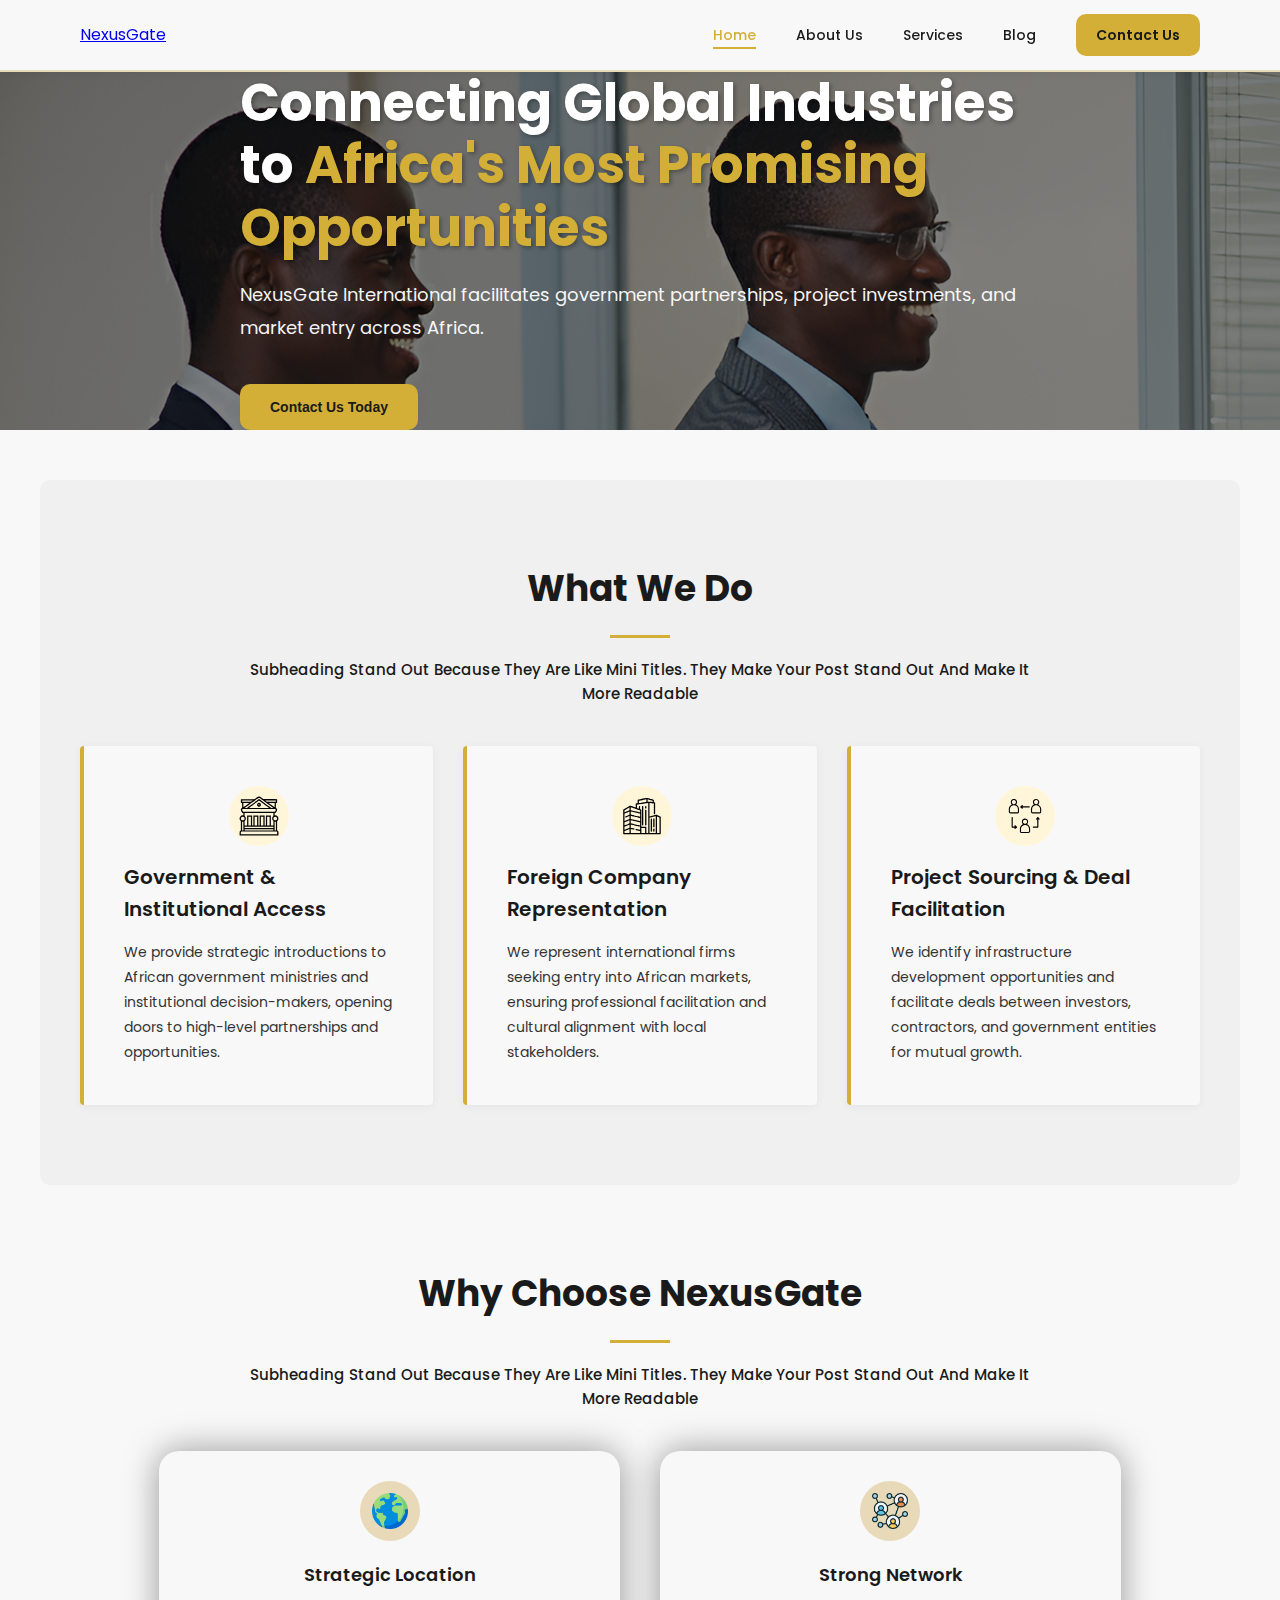
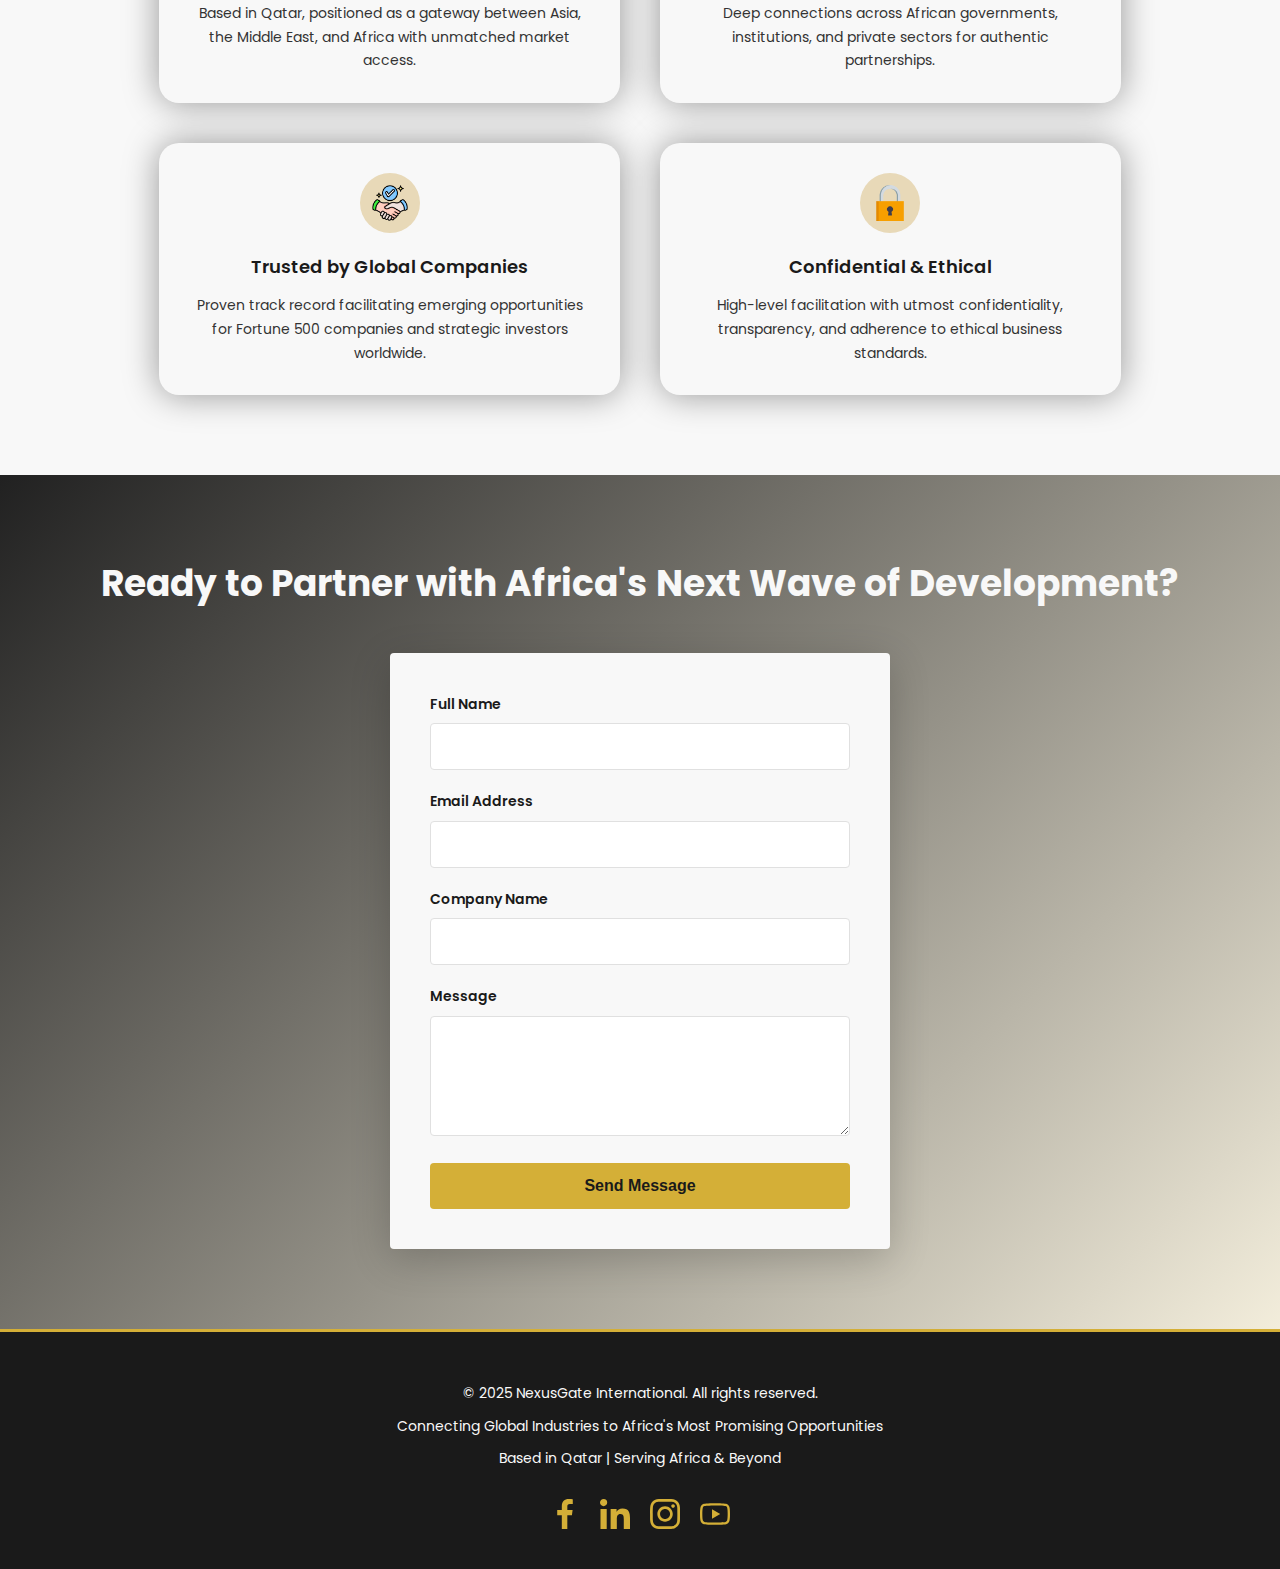
<file: NexusGate International Website.html>
<!DOCTYPE html>
<html lang="en">

<head>
    <meta charset="UTF-8">
    <meta name="viewport" content="width=device-width, initial-scale=1.0">
    <title>NexusGate International - Africa Business Gateway</title>
    <link rel="shortcut icon" href="Assets/site icon.png" type="image/x-icon">
    <link rel="preconnect" href="https://fonts.googleapis.com">
    <link rel="preconnect" href="https://fonts.gstatic.com" crossorigin>
    <link
        href="https://fonts.googleapis.com/css2?family=Poppins:ital,wght@0,100;0,200;0,300;0,400;0,500;0,600;0,700;0,800;0,900;1,100;1,200;1,300;1,400;1,500;1,600;1,700;1,800;1,900&display=swap"
        rel="stylesheet">
    <link rel="stylesheet" href="style.css">
    <link rel="stylesheet" href="media.css">
</head>

<body>
    <!-- NAVIGATION -->
    <nav>
        <div class="nav-container">
            <a href="#" class="logo" onclick="showPage('home'); return false;">Nexus<span>Gate</span></a>
            <ul class="nav-links">
                <li><a onclick="showPage('home', this)" class="active">Home</a></li>
                <li><a onclick="showPage('about', this)">About Us</a></li>
                <li><a onclick="showPage('services', this)">Services</a></li>
                <li><a onclick="showPage('blog', this)">Blog</a></li>
                <li class="nav-contact">
                    <a href="#" class="contact-btn" onclick="scrollToContact(); return false;">Contact Us</a>
                </li>
            </ul>

            <div class="hamburger">
                <span></span>
                <span></span>
                <span></span>
            </div>
        </div>
    </nav>


    <!-- HOME PAGE -->
    <div id="home" class="page-section active">
        <!-- HERO SECTION -->
        <section class="hero" style="background-image: url(Assets/banner_bg.png);">
            <div class="hero-content">
                <h1>Connecting Global Industries to <span class="highlight">Africa's Most Promising Opportunities</span>
                </h1>
                <p>NexusGate International facilitates government partnerships, project investments, and market entry
                    across Africa.</p>
                <button class="contact-btn" onclick="scrollToContact(); return false;">Contact Us Today</button>
            </div>
        </section>

        <!-- WHAT WE DO -->
        <section class="section what-we-do">
            <h2 class="section-title">What We Do</h2>
            <h3 class="section-subtitle">Subheading Stand Out Because They Are Like Mini Titles. They Make Your Post
                Stand Out And Make It More Readable</h3>
            <div class="blocks-container">
                <div class="block">
                    <div class="block-icon">
                        <img src="Assets/bank.svg" alt="">
                    </div>
                    <h3>Government & Institutional Access</h3>
                    <p>We provide strategic introductions to African government ministries and institutional
                        decision-makers, opening doors to high-level partnerships and opportunities.</p>
                </div>
                <div class="block">
                    <div class="block-icon">
                        <img src="Assets/company building.svg" alt="">
                    </div>
                    <h3>Foreign Company Representation</h3>
                    <p>We represent international firms seeking entry into African markets, ensuring professional
                        facilitation and cultural alignment with local stakeholders.</p>
                </div>
                <div class="block">
                    <div class="block-icon">
                        <img src="Assets/project sourcing.svg" alt="">
                    </div>
                    <h3>Project Sourcing & Deal Facilitation</h3>
                    <p>We identify infrastructure development opportunities and facilitate deals between investors,
                        contractors, and government entities for mutual growth.</p>
                </div>
            </div>
        </section>

        <!-- WHY NEXUSGATE -->
        <section class="section why-nexusgate">
            <h2 class="section-title">Why Choose NexusGate</h2>
            <h3 class="section-subtitle">Subheading Stand Out Because They Are Like Mini Titles. They Make Your Post
                Stand Out And Make It More Readable</h3>
            <div class="reasons-container">
                <div class="reason-item">
                    <div class="reason-icon"><img src="Assets/earth.png" alt=""></div>
                    <h3>Strategic Location</h3>
                    <p>Based in Qatar, positioned as a gateway between Asia, the Middle East, and Africa with unmatched
                        market access.</p>
                </div>
                <div class="reason-item">
                    <div class="reason-icon"><img src="Assets/networking.png" alt=""></div>
                    <h3>Strong Network</h3>
                    <p>Deep connections across African governments, institutions, and private sectors for authentic
                        partnerships.</p>
                </div>
                <div class="reason-item">
                    <div class="reason-icon"><img src="Assets/trustworthiness.png" alt=""></div>
                    <h3>Trusted by Global Companies</h3>
                    <p>Proven track record facilitating emerging opportunities for Fortune 500 companies and strategic
                        investors worldwide.</p>
                </div>
                <div class="reason-item">
                    <div class="reason-icon"><img src="Assets/padlock.png" alt=""></div>
                    <h3>Confidential & Ethical</h3>
                    <p>High-level facilitation with utmost confidentiality, transparency, and adherence to ethical
                        business standards.</p>
                </div>
            </div>
        </section>
    </div>

    <!-- ABOUT PAGE -->
    <div id="about" class="page-section">
        <section class="about-intro" style="background-image: url(Assets/about\ us\ image.png);">
            <div class="gradient">
                <div class="about-intro">
                    <h2>About NexusGate International</h2>
                    <p class="subtitle">Bridging Africa's Development Goals with Global Industrial Expertise</p>
                </div>
            </div>
        </section>

        <section class="section">
            <div class="mission-vision">
                <div class="mv-box">
                    <h3>Our Mission</h3>
                    <p>To build a bridge between Africa's development goals and global industrial expertise, creating
                        transformative partnerships that drive economic growth, infrastructure development, and
                        sustainable prosperity across the continent.</p>
                </div>
                <div class="mv-box">
                    <h3>Our Vision</h3>
                    <p>To be Africa's most trusted gateway for strategic partnerships and impactful infrastructure
                        projects, where international companies and African governments collaborate to unlock
                        unprecedented opportunities for mutual success.</p>
                </div>
            </div>

            <div style="background-color: var(--light-gray); padding: 40px; border-radius: 4px; margin-bottom: 40px;">
                <h3 style="font-size: 20px; color: var(--primary-black); margin-bottom: 20px; font-weight: 700;">Who We
                    Work With</h3>
                <ul style="list-style: none; padding: 0; color: var(--text-gray); line-height: 2;">
                    <li>✓ International companies from China, India, Turkey, Japan, GCC, and Europe</li>
                    <li>✓ African governments, ministries, and state institutions</li>
                    <li>✓ Private-sector developers and large contractors</li>
                    <li>✓ Infrastructure and technology partners</li>
                </ul>
            </div>
        </section>

        <section class="values-container">
            <h2 class="section-title">Our Core Values</h2>
            <div class="values-grid">
                <div class="value-card">
                    <h4>Transparency</h4>
                </div>
                <div class="value-card">
                    <h4>Strategic Accuracy</h4>
                </div>
                <div class="value-card">
                    <h4>Discretion & Confidentiality</h4>
                </div>
                <div class="value-card">
                    <h4>Long-term Partnerships</h4>
                </div>
                <div class="value-card">
                    <h4>Ethical Facilitation</h4>
                </div>
            </div>
        </section>
    </div>

    <!-- SERVICES PAGE -->
    <div id="services" class="page-section">
        <section class="section" style="padding-top: 40px;">
            <h2 class="section-title">Our Core Services</h2>
            <div class="services-grid">
                <div class="service-card">
                    <h3>Government Representation</h3>
                    <p>Strategic introductions of foreign companies to African government ministries and
                        decision-makers, facilitating official partnerships and institutional collaborations.</p>
                </div>
                <div class="service-card">
                    <h3>Project Sourcing</h3>
                    <p>Identification and analysis of infrastructure development opportunities across Africa, connecting
                        investors with viable, high-impact projects aligned with national development goals.</p>
                </div>
                <div class="service-card">
                    <h3>Market Entry Advisory</h3>
                    <p>Comprehensive support for companies seeking African market expansion, including regulatory
                        guidance, local partnership development, and strategic market positioning.</p>
                </div>
                <div class="service-card">
                    <h3>Contract Facilitation</h3>
                    <p>Professional negotiation support and coordination of investment deals, project approvals, and
                        commercial contracts between international and African stakeholders.</p>
                </div>
                <div class="service-card">
                    <h3>Partnership Development</h3>
                    <p>Building sustainable connections between investors, contractors, government bodies, and
                        institutional partners to create mutually beneficial long-term relationships.</p>
                </div>
                <div class="service-card">
                    <h3>Strategic Advisory</h3>
                    <p>Expert sector analysis, feasibility studies, deal structure guidance, and strategic
                        recommendations tailored to your specific business objectives and market conditions.</p>
                </div>
            </div>
        </section>

        <section class="industries">
            <h2 class="section-title">Industries We Cover</h2>
            <div class="industries-grid">
                <div class="industry-tag">Infrastructure</div>
                <div class="industry-tag">Water & Sanitation</div>
                <div class="industry-tag">Energy</div>
                <div class="industry-tag">Pharmaceuticals</div>
                <div class="industry-tag">Healthcare</div>
                <div class="industry-tag">Construction</div>
                <div class="industry-tag">Civil Projects</div>
                <div class="industry-tag">Industrial Manufacturing</div>
                <div class="industry-tag">Technology</div>
                <div class="industry-tag">Digital Development</div>
            </div>
        </section>
    </div>

    <!-- BLOG PAGE -->
    <div id="blog" class="page-section">
        <section class="section" style="padding-top: 40px;">
            <h2 class="section-title">Latest News & Insights</h2>
            <p style="text-align: center; font-size: 16px; color: var(--text-gray); margin-bottom: 40px;">Stay informed
                on African business opportunities, economic developments, and infrastructure investments.</p>
            <div class="blog-container">
                <article class="blog-post">
                    <div class="blog-image">📰</div>
                    <div class="blog-content">
                        <div class="blog-date">December 10, 2025</div>
                        <h3>Africa's Infrastructure Investment Boom Accelerates in 2025</h3>
                        <p class="blog-excerpt">Global investors are increasingly focusing on African infrastructure
                            projects, with renewable energy and smart cities leading the way in attracting international
                            capital...</p>
                        <a href="#" class="read-more">Read More →</a>
                    </div>
                </article>
                <article class="blog-post">
                    <div class="blog-image">💼</div>
                    <div class="blog-content">
                        <div class="blog-date">December 8, 2025</div>
                        <h3>Strategic Partnerships: Key to Market Entry Success</h3>
                        <p class="blog-excerpt">Understanding local market dynamics and building strong government
                            relationships are essential for foreign companies seeking sustainable growth across African
                            markets...</p>
                        <a href="#" class="read-more">Read More →</a>
                    </div>
                </article>
                <article class="blog-post">
                    <div class="blog-image">🌱</div>
                    <div class="blog-content">
                        <div class="blog-date">December 5, 2025</div>
                        <h3>Renewable Energy: Africa's Next Economic Frontier</h3>
                        <p class="blog-excerpt">With vast solar and wind resources, African nations are positioning
                            themselves as global renewable energy hubs, attracting major international manufacturers and
                            investors...</p>
                        <a href="#" class="read-more">Read More →</a>
                    </div>
                </article>
                <article class="blog-post">
                    <div class="blog-image">🏗️</div>
                    <div class="blog-content">
                        <div class="blog-date">December 1, 2025</div>
                        <h3>Healthcare Infrastructure: Growth Opportunities in Sub-Saharan Africa</h3>
                        <p class="blog-excerpt">Pharmaceutical and healthcare companies are finding unprecedented
                            opportunities in African healthcare systems, with governments prioritizing medical facility
                            expansion and modernization...</p>
                        <a href="#" class="read-more">Read More →</a>
                    </div>
                </article>
                <article class="blog-post">
                    <div class="blog-image">🌐</div>
                    <div class="blog-content">
                        <div class="blog-date">November 28, 2025</div>
                        <h3>Digital Transformation: African Tech Sector Reaches New Heights</h3>
                        <p class="blog-excerpt">Africa's digital economy is experiencing exponential growth, with
                            governments and private sectors investing heavily in technology infrastructure and digital
                            innovation initiatives...</p>
                        <a href="#" class="read-more">Read More →</a>
                    </div>
                </article>
                <article class="blog-post">
                    <div class="blog-image">📊</div>
                    <div class="blog-content">
                        <div class="blog-date">November 25, 2025</div>
                        <h3>Trade Opportunities: GCC-Africa Economic Integration</h3>
                        <p class="blog-excerpt">Gulf Cooperation Council nations are deepening trade relationships with
                            African countries, creating new business opportunities in manufacturing, logistics, and
                            financial services sectors...</p>
                        <a href="#" class="read-more">Read More →</a>
                    </div>
                </article>
            </div>
        </section>
    </div>

    <!-- CONTACT/FOOTER SECTION -->
    <section class="contact-section">
        <h2>Ready to Partner with Africa's Next Wave of Development?</h2>
        <form class="contact-form" onsubmit="handleFormSubmit(event)" action="https://formsubmit.co/pkoushik200@gmail.com" method="POST">
            <div class="form-group">
                <label for="name">Full Name</label>
                <input type="text" id="name" name="name" required>
            </div>
            <div class="form-group">
                <label for="email">Email Address</label>
                <input type="email" id="email" name="email" required>
            </div>
            <div class="form-group">
                <label for="company">Company Name</label>
                <input type="text" id="company" name="company" required>
            </div>
            <div class="form-group">
                <label for="message">Message</label>
                <textarea id="message" name="message" required></textarea>
            </div>
            <button type="submit" class="submit-btn">Send Message</button>
        </form>
    </section>

    <footer>
        <p>&copy; 2025 NexusGate International. All rights reserved.</p>
        <p>Connecting Global Industries to Africa's Most Promising Opportunities</p>
        <p>Based in Qatar | Serving Africa & Beyond</p>
        <div class="social-icon">
            <a href="#">
                <svg xmlns="http://www.w3.org/2000/svg" version="1.1" xmlns:xlink="http://www.w3.org/1999/xlink"
                    width="512" height="512" x="0" y="0" viewBox="0 0 155.139 155.139" xml:space="preserve" class="">
                    <g>
                        <path
                            d="M89.584 155.139V84.378h23.742l3.562-27.585H89.584V39.184c0-7.984 2.208-13.425 13.67-13.425l14.595-.006V1.08C115.325.752 106.661 0 96.577 0 75.52 0 61.104 12.853 61.104 36.452v20.341H37.29v27.585h23.814v70.761h28.48z"
                            data-original="#010002" class=""></path>
                    </g>
                </svg>
            </a>
            <a href="#">
                <svg xmlns="http://www.w3.org/2000/svg" version="1.1" xmlns:xlink="http://www.w3.org/1999/xlink"
                    width="512" height="512" x="0" y="0" viewBox="0 0 24 24" xml:space="preserve" class="">
                    <g>
                        <path
                            d="M23.994 24v-.001H24v-8.802c0-4.306-.927-7.623-5.961-7.623-2.42 0-4.044 1.328-4.707 2.587h-.07V7.976H8.489v16.023h4.97v-7.934c0-2.089.396-4.109 2.983-4.109 2.549 0 2.587 2.384 2.587 4.243V24zM.396 7.977h4.976V24H.396zM2.882 0C1.291 0 0 1.291 0 2.882s1.291 2.909 2.882 2.909 2.882-1.318 2.882-2.909A2.884 2.884 0 0 0 2.882 0z"
                            opacity="1" data-original="#000000" class=""></path>
                    </g>
                </svg>
            </a>
            <a href="#">
                <svg xmlns="http://www.w3.org/2000/svg" version="1.1" xmlns:xlink="http://www.w3.org/1999/xlink"
                    width="512" height="512" x="0" y="0" viewBox="0 0 511 511.9" xml:space="preserve" class="">
                    <g>
                        <path
                            d="M510.95 150.5c-1.2-27.2-5.598-45.898-11.9-62.102-6.5-17.199-16.5-32.597-29.6-45.398-12.802-13-28.302-23.102-45.302-29.5-16.296-6.3-34.898-10.7-62.097-11.898C334.648.3 325.949 0 256.449 0s-78.199.3-105.5 1.5c-27.199 1.2-45.898 5.602-62.097 11.898-17.204 6.5-32.602 16.5-45.403 29.602-13 12.8-23.097 28.3-29.5 45.3-6.3 16.302-10.699 34.9-11.898 62.098C.75 177.801.449 186.5.449 256s.301 78.2 1.5 105.5c1.2 27.2 5.602 45.898 11.903 62.102 6.5 17.199 16.597 32.597 29.597 45.398 12.801 13 28.301 23.102 45.301 29.5 16.3 6.3 34.898 10.7 62.102 11.898 27.296 1.204 36 1.5 105.5 1.5s78.199-.296 105.5-1.5c27.199-1.199 45.898-5.597 62.097-11.898a130.934 130.934 0 0 0 74.903-74.898c6.296-16.301 10.699-34.903 11.898-62.102 1.2-27.3 1.5-36 1.5-105.5s-.102-78.2-1.3-105.5zm-46.098 209c-1.102 25-5.301 38.5-8.801 47.5-8.602 22.3-26.301 40-48.602 48.602-9 3.5-22.597 7.699-47.5 8.796-27 1.204-35.097 1.5-103.398 1.5s-76.5-.296-103.403-1.5c-25-1.097-38.5-5.296-47.5-8.796C94.551 451.5 84.45 445 76.25 436.5c-8.5-8.3-15-18.3-19.102-29.398-3.5-9-7.699-22.602-8.796-47.5-1.204-27-1.5-35.102-1.5-103.403s.296-76.5 1.5-103.398c1.097-25 5.296-38.5 8.796-47.5C61.25 94.199 67.75 84.1 76.352 75.898c8.296-8.5 18.296-15 29.398-19.097 9-3.5 22.602-7.7 47.5-8.801 27-1.2 35.102-1.5 103.398-1.5 68.403 0 76.5.3 103.403 1.5 25 1.102 38.5 5.3 47.5 8.8 11.097 4.098 21.199 10.598 29.398 19.098 8.5 8.301 15 18.301 19.102 29.403 3.5 9 7.699 22.597 8.8 47.5 1.2 27 1.5 35.097 1.5 103.398s-.3 76.301-1.5 103.301zm0 0"
                            opacity="1" data-original="#000000" class=""></path>
                        <path
                            d="M256.45 124.5c-72.598 0-131.5 58.898-131.5 131.5s58.902 131.5 131.5 131.5c72.6 0 131.5-58.898 131.5-131.5s-58.9-131.5-131.5-131.5zm0 216.8c-47.098 0-85.302-38.198-85.302-85.3s38.204-85.3 85.301-85.3c47.102 0 85.301 38.198 85.301 85.3s-38.2 85.3-85.3 85.3zM423.852 119.3c0 16.954-13.747 30.7-30.704 30.7-16.953 0-30.699-13.746-30.699-30.7 0-16.956 13.746-30.698 30.7-30.698 16.956 0 30.703 13.742 30.703 30.699zm0 0"
                            opacity="1" data-original="#000000" class=""></path>
                    </g>
                </svg>
            </a>
            <a href="#">
                <svg xmlns="http://www.w3.org/2000/svg" version="1.1" xmlns:xlink="http://www.w3.org/1999/xlink"
                    width="512" height="512" x="0" y="0" viewBox="0 0 511.999 511" xml:space="preserve" class="">
                    <g transform="matrix(1,0,0,1,0,70)">
                        <path
                            d="M255.98 370.492h-.136c-15.45-.105-152.028-1.351-190.723-11.816-27.043-7.27-48.39-28.594-55.68-55.64C-.684 265.022-.039 191.84.031 185.995c-.066-5.816-.719-79.605 9.38-117.93.01-.035.019-.074.03-.109 7.207-26.738 29.036-48.723 55.614-56.012.066-.02.136-.035.203-.054C103.516 1.836 240.363.605 255.844.5h.277c15.488.105 152.43 1.352 190.77 11.832 26.972 7.25 48.304 28.547 55.613 55.559 10.504 38.351 9.531 112.3 9.426 118.543.074 6.148.687 78.675-9.38 116.878-.007.04-.019.075-.027.11-7.293 27.047-28.636 48.371-55.71 55.648-.036.012-.075.02-.11.032-38.254 10.05-175.105 11.28-190.582 11.39h-.14zM48.074 78.324c-8.89 33.828-8.05 106.676-8.043 107.41v.528c-.265 20.203.668 78.71 8.047 106.422 3.578 13.27 14.106 23.78 27.457 27.37 28.55 7.723 139.79 10.153 180.445 10.438 40.762-.285 152.165-2.648 180.504-10.062 13.309-3.602 23.801-14.078 27.403-27.364 7.386-28.117 8.312-86.34 8.043-106.414 0-.21 0-.422.004-.632.367-20.446-.356-79.637-8.012-107.57a.624.624 0 0 1-.02-.083c-3.593-13.328-14.125-23.84-27.476-27.43-28.274-7.73-139.692-10.152-180.446-10.437-40.734.285-152.027 2.645-180.453 10.05-13.097 3.634-23.863 14.52-27.453 27.774zM483.211 298.22h.012zM205 266.492V104.496l140 81zm0 0"
                            opacity="1" data-original="#000000" class=""></path>
                    </g>
                </svg>
            </a>
        </div>
    </footer>

    <script src="script.js"></script>
</body>

</html>
</file>
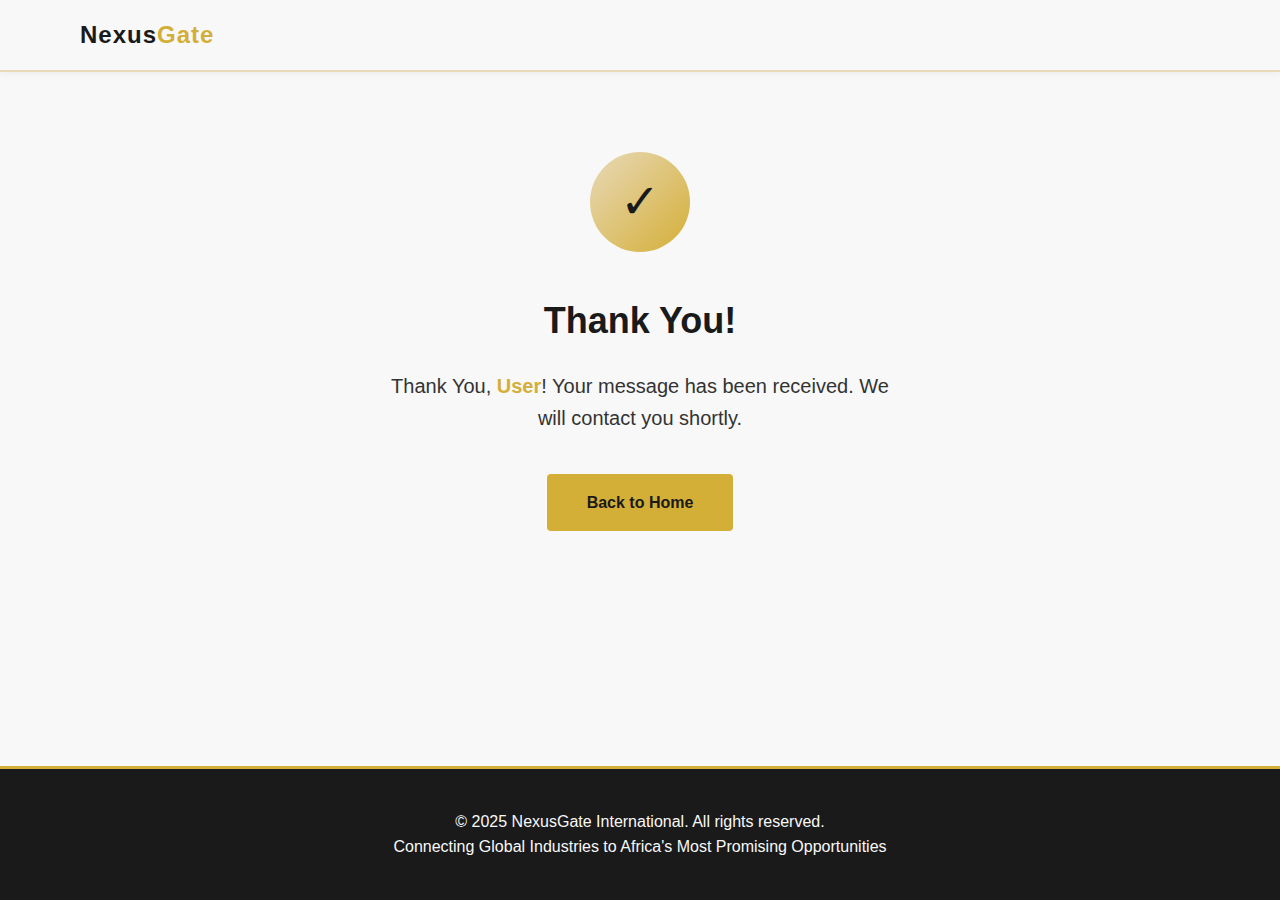
<file: Thankyou.html>
<!DOCTYPE html>
<html lang="en">
<head>
  <meta charset="UTF-8">
  <meta name="viewport" content="width=device-width, initial-scale=1.0">
  <title>Thank You - NexusGate International</title>
  <link rel="shortcut icon" href="Assets/site icon.png" type="image/x-icon">
  <style>
    :root {
      --primary-black: #1a1a1a;
      --gold: #d4af37;
      --light-gold: #e8d9b8;
      --white: #f8f8f8;
      --light-gray: #f0f0f0;
      --text-gray: #333333;
      --border-gray: #e0e0e0;
    }
    
    * { margin: 0; padding: 0; box-sizing: border-box; }
    
    body {
      font-family: 'Segoe UI', Tahoma, Geneva, Verdana, sans-serif;
      color: var(--text-gray);
      background-color: var(--white);
      line-height: 1.6;
      min-height: 100vh;
      display: flex;
      flex-direction: column;
    }
    
    .header {
      background-color: var(--white);
      border-bottom: 2px solid var(--light-gold);
      position: sticky;
      top: 0;
      z-index: 1000;
      box-shadow: 0 2px 8px rgba(0, 0, 0, 0.05);
    }
    
    .nav-container {
      max-width: 1200px;
      margin: 0 auto;
      padding: 0 40px;
      display: flex;
      justify-content: space-between;
      align-items: center;
      height: 70px;
    }
    
    .logo {
      font-size: 24px;
      font-weight: 700;
      color: var(--primary-black);
      text-decoration: none;
      letter-spacing: 1px;
    }
    
    .logo span { color: var(--gold); }
    
    .thank-you-container {
      flex: 1;
      max-width: 600px;
      margin: 0 auto;
      padding: 80px 40px;
      text-align: center;
    }
    
    .thank-you-icon {
      width: 100px;
      height: 100px;
      background: linear-gradient(135deg, var(--light-gold), var(--gold));
      border-radius: 50%;
      display: flex;
      align-items: center;
      justify-content: center;
      margin: 0 auto 40px;
      font-size: 48px;
      color: var(--primary-black);
    }
    
    .thank-you-title {
      font-size: 36px;
      font-weight: 700;
      color: var(--primary-black);
      margin-bottom: 20px;
    }
    
    .thank-you-message {
      font-size: 20px;
      color: var(--text-gray);
      margin-bottom: 40px;
      line-height: 1.6;
    }
    
    .user-name {
      color: var(--gold);
      font-weight: 600;
    }
    
    .home-btn {
      background-color: var(--gold);
      color: var(--primary-black);
      padding: 16px 40px;
      border: none;
      border-radius: 4px;
      font-size: 16px;
      font-weight: 600;
      cursor: pointer;
      transition: all 0.3s ease;
      text-decoration: none;
      display: inline-block;
    }
    
    .home-btn:hover {
      background-color: #e8d9b8;
      transform: translateY(-2px);
      box-shadow: 0 8px 20px rgba(212, 175, 55, 0.3);
    }
    
    footer {
      margin-top: auto;
      background-color: var(--primary-black);
      color: var(--white);
      padding: 40px;
      text-align: center;
      border-top: 3px solid var(--gold);
    }
    
    @media (max-width: 768px) {
      .nav-container { padding: 0 20px; }
      .thank-you-container { padding: 60px 20px; }
      .thank-you-title { font-size: 28px; }
      .thank-you-message { font-size: 18px; }
    }
  </style>
</head>
<body>
  <header class="header">
    <div class="nav-container">
      <a href="NexusGate International Website.html" class="logo">Nexus<span>Gate</span></a>
    </div>
  </header>
  
  <main class="thank-you-container">
    <div class="thank-you-icon">✓</div>
    <h1 class="thank-you-title">Thank You!</h1>
    <p class="thank-you-message">
      Thank You, <span class="user-name" id="userName"></span>! 
      Your message has been received. We will contact you shortly.
    </p>
    <a href="NexusGate International Website.html" class="home-btn">Back to Home</a>
  </main>
  
  <footer>
    <p>&copy; 2025 NexusGate International. All rights reserved.</p>
    <p>Connecting Global Industries to Africa's Most Promising Opportunities</p>
  </footer>

  <script>
    // Get user name from URL and display
    document.addEventListener('DOMContentLoaded', function() {
      const urlParams = new URLSearchParams(window.location.search);
      const userName = urlParams.get('name') || 'User';
      document.getElementById('userName').textContent = userName;
    });
  </script>
</body>
</html>
</file>
<file: style.css>
* {
    margin: 0;
    padding: 0;
    box-sizing: border-box;
}

:root {
    --primary-black: #1a1a1a;
    --gold: #d4af37;
    --light-gold: #e8d9b8;
    --white: #f8f8f8;
    --light-gray: #f0f0f0;
    --text-gray: #333333;
    --border-gray: #e0e0e0;
}

body {
    font-family: "Poppins", sans-serif;
    color: var(--text-gray);
    background-color: var(--white);
    line-height: 1.6;
}

/* ============ NAVIGATION ============ */
nav {
    background-color: var(--white);
    border-bottom: 2px solid var(--light-gold);
    position: sticky;
    top: 0;
    z-index: 1000;
    box-shadow: 0 2px 8px rgba(0, 0, 0, 0.05);
}

.nav-container {
    max-width: 1200px;
    margin: 0 auto;
    padding: 0 40px;
    display: flex;
    justify-content: space-between;
    align-items: center;
    height: 70px;
}

.logo {
    width: 200px;
    display: flex;
    align-items: center;
}

.logo img {
    width: 100%;
    object-fit: contain;
    /* filter: invert(1); */
}

.nav-links {
    display: flex;
    list-style: none;
    gap: 40px;
    align-items: center;
}

.nav-links a {
    text-decoration: none;
    color: var(--primary-black);
    font-weight: 500;
    transition: color 0.3s ease;
    cursor: pointer;
    font-size: 14px;
}

.nav-links a:hover {
    color: var(--gold);
}

.nav-links a.active {
    color: var(--gold);
    border-bottom: 2px solid var(--gold);
    padding-bottom: 2px;
}

.hamburger {
    display: none;
    flex-direction: column;
    cursor: pointer;
    padding: 5px;
}

.hamburger span {
    width: 25px;
    height: 3px;
    background-color: var(--primary-black);
    margin: 3px 0;
    transition: 0.3s;
}

.nav-contact .contact-btn {
    background-color: var(--gold);
    color: var(--primary-black);
    padding: 10px 20px;
    border: none;
    border-radius: 10px;
    font-weight: 600;
    cursor: pointer;
    transition: all 0.3s ease;
    font-size: 14px;
    text-decoration: none;
    display: inline-block;
}

.nav-contact .contact-btn:hover {
    background-color: #e8d9b8;
    transform: translateY(-2px);
    color: var(--primary-black);
}

.hero .contact-btn {
    background-color: var(--gold);
    color: var(--primary-black);
    padding: 15px 30px;
    border: none;
    border-radius: 10px;
    font-weight: 600;
    cursor: pointer;
    transition: all 0.3s ease;
    font-size: 14px;
    text-decoration: none;
    display: inline-block;
}

.hero .contact-btn:hover {
    background-color: #e8d9b8;
    transform: translateY(-2px);
}



/* ============ HERO SECTION ============ */
.hero {
    position: relative;
    overflow: hidden;
    color: white;
}

.hero-bg {
    position: absolute;
    inset: 0;
    width: 100%;
    height: 100%;
    object-fit: cover;
    z-index: -1;
}

.shadow {
    padding: 220px 40px 180px 40px;
    text-align: center;
    /* min-height: 600px; */
    display: flex;
    align-items: center;
    justify-content: center;
    background-color: rgba(0, 0, 0, 0.447);
}

.hero-content {
    max-width: 800px;
    margin: 0 auto;
}

.hero h1 {
    font-size: 52px;
    font-weight: 700;
    margin-bottom: 20px;
    line-height: 1.2;
    text-shadow: 2px 2px 4px rgba(0, 0, 0, 0.3);
}

.hero .highlight {
    color: var(--gold);
}

.hero p {
    font-size: 18px;
    margin-bottom: 40px;
    line-height: 1.8;
    opacity: 0.95;
}

.cta-button {
    background-color: var(--gold);
    color: var(--primary-black);
    padding: 14px 40px;
    border: none;
    border-radius: 4px;
    font-size: 16px;
    font-weight: 600;
    cursor: pointer;
    transition: all 0.3s ease;
    text-decoration: none;
    display: inline-block;
}

.cta-button:hover {
    background-color: #e8d9b8;
    transform: translateY(-2px);
    box-shadow: 0 8px 20px rgba(212, 175, 55, 0.3);
}

/* ============ SECTIONS ============ */
.section {
    padding: 80px 40px;
    max-width: 1200px;
    margin: 0 auto;
}

.section-title {
    font-size: 36px;
    font-weight: 700;
    color: var(--primary-black);
    margin-bottom: 20px;
    text-align: center;
    position: relative;
    padding-bottom: 20px;
}

.section-subtitle {
    font-size: 15px;
    font-weight: 500;
    text-align: center;
    padding: 0px 170px;
    color: var(--primary-black);
}

.section-title::after {
    content: '';
    position: absolute;
    bottom: 0;
    left: 50%;
    transform: translateX(-50%);
    width: 60px;
    height: 3px;
    background-color: var(--gold);
}

/* ============ WHAT WE DO ============ */
.what-we-do {
    background-color: var(--light-gray);
    margin-top: 50px;
    border-radius: 10px;
}

.blocks-container {
    display: grid;
    grid-template-columns: repeat(auto-fit, minmax(300px, 1fr));
    gap: 30px;
    margin-top: 40px;
}

.block {
    background-color: var(--white);
    padding: 40px;
    border-left: 4px solid var(--gold);
    box-shadow: 0 2px 10px rgba(0, 0, 0, 0.05);
    transition: all 0.3s ease;
    border-radius: 4px;
}

.block-icon {
    border-radius: 50px;
    padding: 10px;
    width: 60px;
    height: 60px;
    margin: auto;
    margin-bottom: 15px;
    background-color: #FFF6DA;
}

.block-icon img {
    width: 100%;
    object-fit: contain;
}

.block:hover {
    box-shadow: 0 8px 25px rgba(212, 175, 55, 0.2);
    transform: translateY(-5px);
}

.block h3 {
    font-size: 20px;
    color: var(--primary-black);
    margin-bottom: 15px;
    font-weight: 600;
}

.block p {
    color: var(--text-gray);
    font-size: 14px;
    line-height: 1.8;
}

/* ============ WHY NEXUSGATE ============ */
.why-nexusgate {
    background-color: var(--white);
}

.reasons-container {
    display: flex;
    flex-wrap: wrap;
    padding: 0px 70px;
    justify-content: center;
    gap: 40px;
    margin-top: 40px;
}

.reason-item {
    text-align: center;
    padding: 30px;
    box-shadow: 0 0px 35px 0px rgba(0, 0, 0, 0.4);
    border-radius: 20px;
    width: 47%;
}

.reason-icon {
    width: 60px;
    height: 60px;
    background-color: var(--light-gold);
    border-radius: 50%;
    padding: 12px;
    margin: auto;
    margin-bottom: 20px;
}

.reason-icon img {
    width: 100%;
    object-fit: contain;
}

.reason-item h3 {
    font-size: 18px;
    color: var(--primary-black);
    margin-bottom: 12px;
    font-weight: 600;
}

.reason-item p {
    color: var(--text-gray);
    font-size: 14px;
    line-height: 1.7;
}

/* ============ ABOUT PAGE ============ */
/* ============ ABOUT HERO SECTION ============ */
.about-intro {
    position: relative;
    overflow: hidden;
    color: var(--white);
}

.about-bg {
    position: absolute;
    inset: 0;
    width: 100%;
    height: 100%;
    object-fit: cover;
    z-index: -1;
}

.about-intro-content {
    text-align: center;
}


.gradient {
    padding: 220px 40px;
    text-align: center;
    background: linear-gradient(180deg, rgba(0, 0, 0, 0), rgb(0 0 0 / 60%), rgba(0, 0, 0, 0));
}

.about-intro h2 {
    font-size: 42px;
    margin-bottom: 15px;
    font-weight: 700;
    color: var(--white);
}

.about-intro .subtitle {
    font-size: 18px;
    margin-bottom: 40px;
    opacity: 0.9;
    color: var(--white);
}

.mission-vision {
    display: grid;
    grid-template-columns: 1fr 1fr;
    gap: 60px;
    margin-bottom: 60px;
}

.mv-box {
    background-color: var(--light-gray);
    padding: 40px;
    border-radius: 4px;
    border-top: 4px solid var(--gold);
}

.mv-box h3 {
    font-size: 24px;
    color: var(--primary-black);
    margin-bottom: 20px;
    font-weight: 700;
}

.mv-box p {
    color: var(--text-gray);
    font-size: 15px;
    line-height: 1.8;
}

.work-with {
    background-color: var(--light-gray);
    padding: 40px;
    border-radius: 4px;
}

.work-with h2 {
    font-size: 36px;
    color: var(--primary-black);
    margin-bottom: 30px;
    font-weight: 700;
    text-align: center;
    position: relative;
}

.work-with h2::after {
    content: '';
    position: absolute;
    bottom: 0;
    left: 50%;
    transform: translateX(-50%);
    width: 60px;
    height: 3px;
    background-color: var(--gold);
}

.work-with .region {
    margin-bottom: 30px;
}

.work-with .heading h4 {
    display: flex;
    align-items: center;
    gap: 10px;
    color: var(--gold);
    font-size: 20px;
    font-weight: 600;
}

.work-with .heading h4 i {
    font-weight: 600;
    font-size: 24px;
}

.work-with .heading h5 {
    font-size: 17px;
    font-weight: 500;
    color: var(--primary-black);
}

.work-with .countries {
    display: flex;
    flex-wrap: wrap;
    margin-top: 20px;
}

.work-with .country {
    background-color: white;
    width: calc(20% - 20PX);
    text-align: center;
    min-width: 120px;
    margin: 10px;
    border-radius: 15px;
    filter: grayscale(1);
    transition: 0.3s;
    border: none;
    height: 150px;
}

.work-with .country:hover {
    filter: grayscale(0);
    transform: translateY(-4px);
    border: 2px solid gold;
    color: gold;
}

.work-with .country .flag {
    width: 50px;
    height: 50px;
    margin: auto;
    margin-top: 30px;
    margin-bottom: 10px;
}

.work-with .country .flag img {
    width: 100%;
    object-fit: cover;
    border-radius: 50%;
}

.work-with .country h6 {
    font-size: 15px;
    font-weight: 600;
    margin-bottom: 35px;
}

.values-container {
    background-color: var(--white);
    padding: 0px 40px 60px 40px;
}

.values-grid {
    display: grid;
    grid-template-columns: repeat(auto-fit, minmax(250px, 1fr));
    gap: 30px;
    margin-top: 30px;
}

.value-card {
    background-color: var(--light-gray);
    padding: 30px;
    text-align: center;
    border-radius: 4px;
    transition: all 0.3s ease;
}

.value-card:hover {
    background-color: var(--light-gold);
    transform: translateY(-3px);
}

.value-card h4 {
    font-size: 18px;
    color: var(--primary-black);
    margin-bottom: 10px;
    font-weight: 600;
}

/* ============ SERVICES PAGE ============ */
.services-grid {
    display: grid;
    grid-template-columns: repeat(auto-fit, minmax(320px, 1fr));
    gap: 40px;
    margin-top: 40px;
}

.service-card {
    background-color: var(--light-gray);
    padding: 40px;
    border-radius: 4px;
    border-left: 5px solid var(--gold);
    transition: all 0.3s ease;
}

.service-card:hover {
    box-shadow: 0 10px 30px rgba(212, 175, 55, 0.25);
    transform: translateY(-8px);
}

.service-card h3 {
    font-size: 20px;
    color: var(--primary-black);
    margin-bottom: 15px;
    font-weight: 700;
}

.service-card p {
    color: var(--text-gray);
    font-size: 14px;
    line-height: 1.8;
}

.industries {
    background-color: var(--light-gray);
    padding: 60px 40px;
    margin-top: 60px;
}

.industries-grid {
    display: grid;
    grid-template-columns: repeat(auto-fit, minmax(200px, 1fr));
    gap: 20px;
    margin-top: 30px;
}

.industry-tag {
    background-color: var(--white);
    color: var(--primary-black);
    padding: 15px 10px;
    text-align: center;
    border-radius: 4px;
    border: 2px solid var(--light-gold);
    font-size: 16px;
    font-weight: 500;
    transition: all 0.3s;
}

.industry-tag:hover {
    background-color: var(--gold);
    color: var(--white);
    border-color: var(--gold);
}

.industry-tag .icon {
    width: 30px;
    height: 30px;
    margin: auto;
}

.industry-tag .icon img {
    width: 100%;
    object-fit: contain;
}

.industry-tag:hover .icon img {
    filter: invert(1);
}

/* ============ BLOG PAGE ============ */
.blog-container {
    display: grid;
    grid-template-columns: repeat(auto-fit, minmax(320px, 1fr));
    gap: 30px;
    margin-top: 40px;
}

.blog-post {
    background-color: var(--white);
    border: 1px solid var(--border-gray);
    border-radius: 4px;
    overflow: hidden;
    transition: all 0.3s ease;
    box-shadow: 0 2px 8px rgba(0, 0, 0, 0.05);
}

.blog-post:hover {
    box-shadow: 0 8px 20px rgba(212, 175, 55, 0.2);
    transform: translateY(-5px);
}

.blog-image {
    width: 100%;
    height: 200px;
}

.blog-image img {
    width: 100%;
    height: 100%;
    object-fit: cover;
}

.blog-content {
    padding: 25px;
}

.blog-date {
    color: var(--gold);
    font-size: 12px;
    font-weight: 600;
    text-transform: uppercase;
    letter-spacing: 1px;
}

.blog-post h3 {
    font-size: 18px;
    color: var(--primary-black);
    margin: 12px 0;
    font-weight: 700;
    line-height: 1.4;
    height: 76px;
    overflow: hidden;
    display: -webkit-box;
    -webkit-line-clamp: 3;
    -webkit-box-orient: vertical;
}

.blog-excerpt {
    color: var(--text-gray);
    font-size: 14px;
    line-height: 1.6;
    margin-bottom: 15px;
    height: 90px;
    overflow: hidden;
    display: -webkit-box;
    -webkit-line-clamp: 4;
    -webkit-box-orient: vertical;
}

.read-more {
    color: var(--gold);
    text-decoration: none;
    font-weight: 600;
    transition: all 0.3s ease;
    display: inline-block;
}

.read-more:hover {
    transform: translateX(5px);
}

/* ============ CONTACT FORM ============ */
.contact-section {
    background: linear-gradient(135deg, rgba(26, 26, 26, 0.97) 0%, rgba(212, 175, 55, 0.15) 100%);
    color: var(--white);
    padding: 80px 40px;
    text-align: center;
}

.contact-section h2 {
    font-size: 36px;
    margin-bottom: 40px;
    font-weight: 700;
}

.contact-form {
    max-width: 500px;
    margin: 0 auto;
    background-color: var(--white);
    padding: 40px;
    border-radius: 4px;
    box-shadow: 0 10px 40px rgba(0, 0, 0, 0.2);
}

.form-group {
    margin-bottom: 20px;
    text-align: left;
}

.form-group label {
    display: block;
    color: var(--primary-black);
    font-weight: 600;
    margin-bottom: 8px;
    font-size: 14px;
}

.form-group input,
.form-group textarea {
    width: 100%;
    padding: 12px;
    border: 1px solid var(--border-gray);
    border-radius: 4px;
    font-family: inherit;
    font-size: 14px;
    transition: border-color 0.3s ease;
}

.form-group input:focus,
.form-group textarea:focus {
    outline: none;
    border-color: var(--gold);
    box-shadow: 0 0 0 3px rgba(212, 175, 55, 0.1);
}

.form-group textarea {
    resize: vertical;
    min-height: 120px;
}

.submit-btn {
    width: 100%;
    background-color: var(--gold);
    color: var(--primary-black);
    padding: 14px;
    border: none;
    border-radius: 4px;
    font-size: 16px;
    font-weight: 600;
    cursor: pointer;
    transition: all 0.3s ease;
}

.submit-btn:hover {
    background-color: #e8d9b8;
    transform: translateY(-2px);
    box-shadow: 0 8px 20px rgba(212, 175, 55, 0.3);
}

/* ============ FOOTER ============ */
footer {
    background-color: var(--primary-black);
    color: var(--white);
    padding: 40px;
    text-align: center;
    border-top: 3px solid var(--gold);
}

footer p {
    margin: 10px 0;
    font-size: 14px;
}

footer .social-icon {
    display: flex;
    gap: 20px;
    justify-content: center;
    margin-top: 30px;
}

footer a {
    text-decoration: none;
    transition: color 0.3s ease;
    width: 30px;
    height: 30px;
}

footer a svg {
    width: 100%;
    height: 100%;
    object-fit: contain;
    fill: var(--gold);
}

footer a svg:hover {
    fill: var(--light-gold);
}

/* ============ HIDDEN SECTIONS ============ */
.page-section {
    display: none;
}

.page-section.active {
    display: block;
}

@media (hover: hover) {

    .block:hover,
    .service-card:hover,
    .blog-post:hover,
    .value-card:hover {
        transform: translateY(-5px);
    }
}

@media (hover: none) {
    * {
        transition: none !important;
        animation: none !important;
    }
}


.video-promo {
    background: linear-gradient(135deg, var(--light-gray) 0%, var(--white) 100%);
    text-align: center;
}

.video-container {
    position: relative;
    max-width: 900px;
    margin: 40px auto;
    border-radius: 20px;
    overflow: hidden;
    box-shadow: 0 20px 60px rgba(0, 0, 0, 0.15);
}

#promo-video {
    display: block;
    border-radius: 20px;
    width: 100%;
    height: auto;
    z-index: 1;
}

#promo-video[controls] {
    border-radius: 20px;
}

.play-overlay {
    position: absolute;
    inset: 0;
    background: rgba(0, 0, 0, 0.3);
    border-radius: 20px;
    opacity: 1;
    transition: opacity 0.3s ease;
    z-index: 2;
}

.play-btn {
    position: absolute;
    top: 50%;
    left: 50%;
    transform: translate(-50%, -50%);
    width: 80px;
    height: 80px;
    background: var(--gold);
    border: none;
    border-radius: 50%;
    color: var(--white);
    font-size: 24px;
    cursor: pointer;
    display: flex;
    align-items: center;
    justify-content: center;
    box-shadow: 0 15px 35px rgba(212, 175, 55, 0.4);
    transition: all 0.3s ease;
    z-index: 3;
}

.play-btn:hover {
    transform: translate(-50%, -50%) scale(1.1);
    box-shadow: 0 20px 45px rgba(212, 175, 55, 0.5);
}

.play-btn i {
    margin-left: 4px;
}

.video-playing .play-overlay,
.video-playing .play-btn {
    opacity: 0;
    pointer-events: none;
}

.video-playing #promo-video {
    cursor: pointer;
}

@media (max-width: 768px) {
    .video-container {
        margin: 30px 20px;
    }

    .play-btn {
        width: 70px;
        height: 70px;
        font-size: 20px;
    }
}



/* Add to style.css - Event Section Styles */

.event-promo {
  padding: 120px 40px;
  background: linear-gradient(135deg, var(--primary-white) 0%, #f8fbff 100%);
  position: relative;
  overflow: hidden;
}

.event-promo::before {
  content: '';
  position: absolute;
  top: 0;
  left: 0;
  right: 0;
  height: 1px;
  background: linear-gradient(90deg, transparent, var(--gold), transparent);
}

.event-container {
  max-width: 1200px;
  margin: 0 auto;
  margin-top: 30px;
}

.event-content {
  display: grid;
  grid-template-columns: 1fr 1fr;
  gap: 60px;
  align-items: center;
  background: rgba(255, 255, 255, 0.95);
  border-radius: 24px;
  padding: 60px;
  box-shadow: 0 20px 60px rgba(0, 0, 0, 0.08);
  backdrop-filter: blur(20px);
  border: 1px solid rgba(255, 255, 255, 0.3);
  transition: all 0.4s cubic-bezier(0.4, 0, 0.2, 1);
  position: relative;
  overflow: hidden;
}

.event-content::before {
  content: '';
  position: absolute;
  top: 0;
  left: 0;
  right: 0;
  height: 4px;
  background: linear-gradient(90deg, var(--gold), var(--light-gold));
}

.event-content:hover {
  transform: translateY(-8px);
  box-shadow: 0 32px 80px rgba(0, 0, 0, 0.12);
}

.event-image {
  position: relative;
  border-radius: 20px;
  overflow: hidden;
  height: 400px;
}

.event-image img {
  width: 100%;
  height: 100%;
  object-fit: cover;
  transition: transform 0.6s ease;
}

.event-content:hover .event-image img {
  transform: scale(1.05);
}

.event-text h3 {
  font-size: 32px;
  font-weight: 700;
  color: var(--primary-black);
  margin-bottom: 16px;
  line-height: 1.2;
}

.event-date {
  font-size: 18px;
  font-weight: 600;
  color: var(--gold);
  margin-bottom: 24px;
  letter-spacing: 0.5px;
}

.event-text p {
  font-size: 16px;
  color: var(--text-gray);
  line-height: 1.7;
  margin-bottom: 32px;
}

.event-btn {
  display: inline-flex;
  align-items: center;
  gap: 12px;
  background: linear-gradient(135deg, var(--gold), var(--light-gold));
  color: var(--primary-black);
  padding: 16px 32px;
  border-radius: 12px;
  font-weight: 600;
  font-size: 16px;
  text-decoration: none;
  transition: all 0.3s ease;
  box-shadow: 0 8px 24px rgba(212, 175, 55, 0.3);
  position: relative;
  overflow: hidden;
}

.event-btn::before {
  content: '';
  position: absolute;
  top: 0;
  left: -100%;
  width: 100%;
  height: 100%;
  background: linear-gradient(90deg, transparent, rgba(255, 255, 255, 0.4), transparent);
  transition: left 0.5s;
}

.event-btn:hover {
  transform: translateY(-2px);
  box-shadow: 0 16px 32px rgba(212, 175, 55, 0.4);
}

.event-btn:hover::before {
  left: 100%;
}

@media (max-width: 768px) {
  .event-promo {
    padding: 80px 20px;
  }
  
  .event-content {
    grid-template-columns: 1fr;
    gap: 40px;
    padding: 40px 30px;
  }
  
  .event-text h3 {
    font-size: 28px;
  }
  
  .event-image {
    height: 300px;
  }
}
</file>
<file: media.css>
/* header */

@media (max-width: 768px) {
    .hamburger {
        display: flex;
    }

    .nav-links {
        position: fixed;
        top: 70px;
        left: -100%;
        width: 100%;
        height: calc(100vh - 70px);
        background-color: var(--white);
        flex-direction: column;
        justify-content: flex-start;
        align-items: center;
        padding-top: 40px;
        gap: 20px;
        transition: left 0.3s ease;
        box-shadow: 0 4px 20px rgba(0, 0, 0, 0.1);
    }

    .nav-links.active {
        left: 0;
    }

    .nav-links li {
        width: 80%;
        text-align: center;
    }

    .contact-btn {
        padding: 10px 50px;
    }
}


/* ============ RESPONSIVE ============ */
@media (max-width: 768px) {
    .nav-links {
        gap: 20px;
        font-size: 12px;
    }

    .nav-container {
        padding: 0 20px;
    }

    .hero h1 {
        font-size: 36px;
    }

    .hero p {
        font-size: 16px;
    }

    .section {
        padding: 50px 20px;
    }

    .section-title {
        font-size: 28px;
    }

    .mission-vision {
        grid-template-columns: 1fr;
    }

    .blocks-container,
    .services-grid,
    .blog-container {
        grid-template-columns: 1fr;
    }

    .contact-form {
        padding: 30px 20px;
    }
}

@media (max-width: 1250px) {
    .hero {
        padding: 160px 40px 120px 40px;
    }
}

@media (max-width: 1000px) {
    .hero {
        padding: 100px 40px 60px 40px;
    }

    .logo {
        width: 150px;
    }
}



@media (max-width: 886px) {
    .reason-item {
        width: 100%;
    }

    .section-subtitle {
        padding: 0px 90px;
    }
}

@media (max-width: 768px) {
    .hero {
        padding: 100px 40px 50px 40px;
    }

    .reasons-container {
        padding: 0px;
    }

    .section-subtitle {
        padding: 0px;
    }

    .logo{
        width: 120px;
    }
}

@media (max-width:860px){
    .work-with .country{
        width: calc(25% - 20px);
    }
}
@media (max-width:760px){
    .work-with .country {
        filter: grayscale(0);
    }
}
@media (max-width:670px){
    .work-with .country{
        width: calc(33.33% - 20px);
    }
}
@media (max-width:540px){
    .work-with .country{
        width: calc(50% - 20px);
    }
}
</file>
